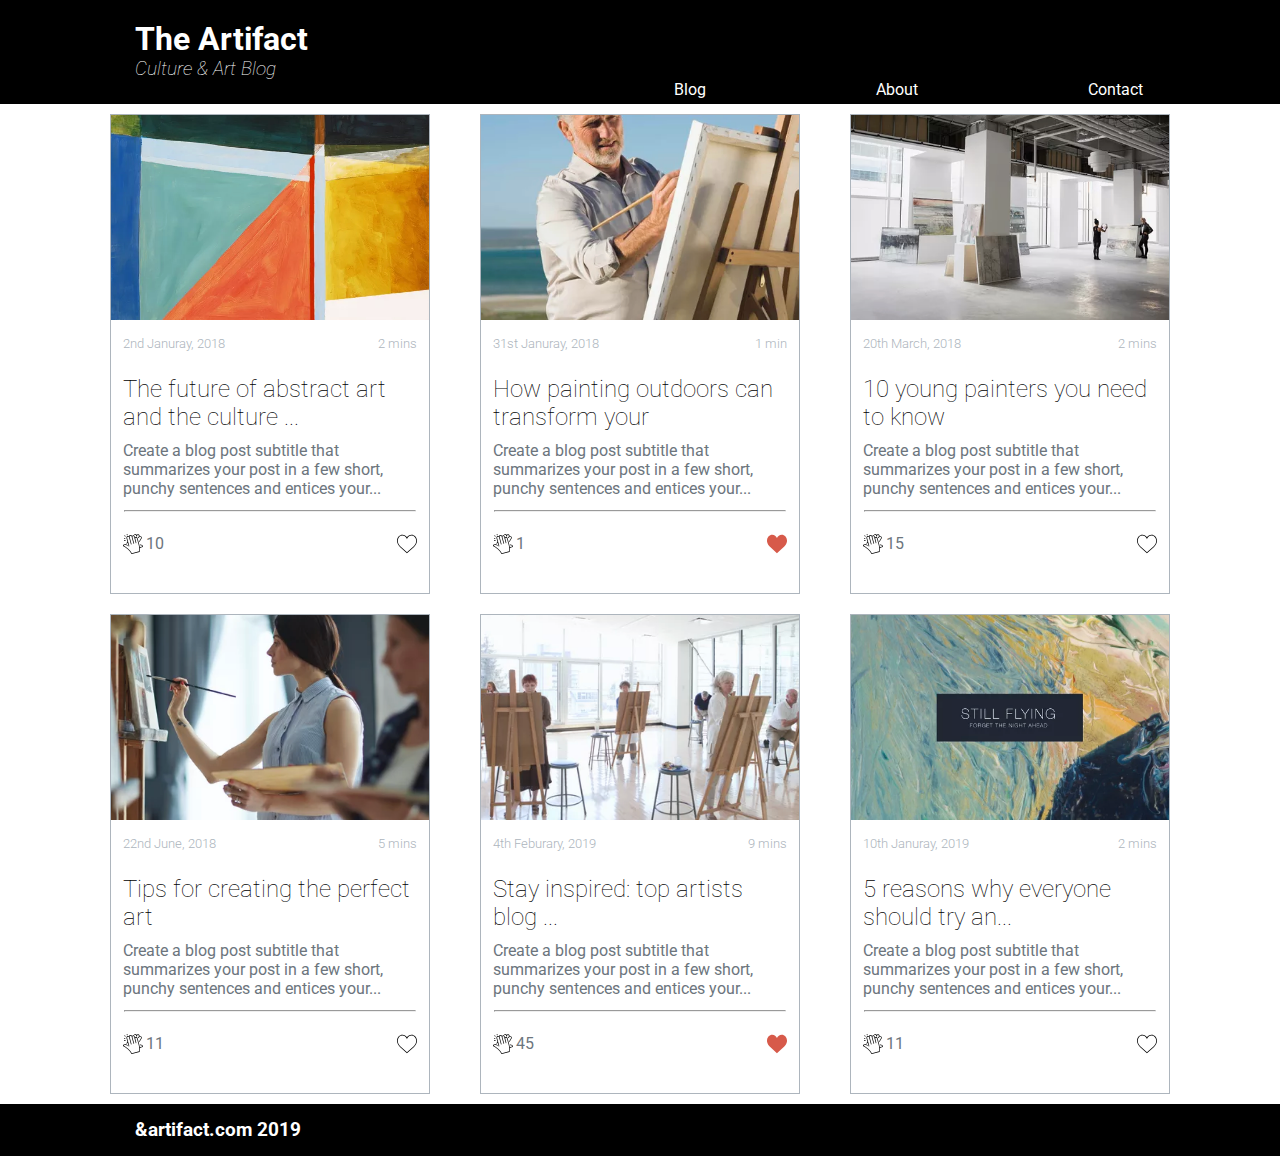
<file: public/index.html>
<!DOCTYPE html>
<html lang="en">
<head>
    <meta charset="UTF-8">
    <meta http-equiv="X-UA-Compatible" content="IE=edge">
    <meta name="viewport" content="width=device-width, initial-scale=1.0">
    <link rel="stylesheet" href="style.css">
    <title>Web App</title>
</head>
<body>
    <div class="app__section">
        <div>
            <header>
                <div class="logo__header">
                    <h1>The Artifact</h1>
                    <h3>Culture & Art Blog</h3>
                </div>
                <nav>
                    <ul>
                        <li>Blog</li>
                        <li>About</li>
                        <li>Contact</li>
                    </ul>
                </nav>
            </header>
            <section>
                <div class="app__blocks">
                </div>
            </section>
        </div>

        <footer>
            <h3>&amp;artifact.com 2019</h3>
        </footer>
    </div>

    <script src="../scripts/app.js">
    </script>
</body>
</html>
</file>
<file: public/style.css>
@import url('https://fonts.googleapis.com/css2?family=Poppins:wght@200&family=Roboto&display=swap');

*{
    margin: 0;
    padding: 0;
    box-sizing: border-box;
    font-family: 'Roboto', sans-serif;
}

header{
    background-color: black;
    color: white;
}

header > div {
    padding-top: 20px;
    padding-left: 135px;
}
nav > ul{
    display: flex;
    justify-content: flex-end;
    padding-right: 137px;
}

nav > ul > li{
    padding-left: 170px;
    padding-bottom: 5px;
    list-style-type:none;
}

.app__section{
    min-height: 100vh;
    display: flex;
    flex-direction: column;
    justify-content: space-between;
}

footer{
    background-color: black;
    color: white;
    padding:15px;
    padding-left: 135px;   
}

.app__blocks{
    display: flex;
    justify-content: space-around;
    flex-wrap: wrap;
    margin-left: 85px;
    margin-right: 85px;
}

.app__blocks > div {
    width: 320px;
    height: 480px;
    margin: 10px;
    border: 1px solid #adb5bd;
}

.image__block{
    height: 50%;
    width:100%;
}

img{
    width: 100%;
    height: 16vw;
    object-fit: cover;
}

.block__timestamp{
    display: flex;
    justify-content: space-between;
    padding: 12px;
    font-size:small;
    font-weight: 300;
    color:#adb5bd
}

.block__description{
    padding: 12px;
}

.block__description h2{
    margin-bottom: 10px;
    font-weight: 100;
}

.block__description p{
    color:#6c757d
}
.block__icons{
    margin-top: 10px;
    display: flex;
    justify-content: space-between;
    padding: 12px;
}

.block__icons img{
    width: 20px;
    height: 20px;
}

.block__clap{
    display: flex;
}

.block__clap p{
    margin-left: 3px;
    color:#6c757d
}

hr{
    margin: auto;
    width: 92% !important;
}

.logo__header h3{
    font-style: italic;
    font-weight: 100;
}

@media screen and (min-width: 320px) and (max-width: 760px)
{

    .app__blocks > div {
        flex: 100%;
        margin: 10px;
        max-width:600px;
        max-height: 800px;
        border: 1px solid #adb5bd;
    }

    img{
        width: 100%;
        height:50vw;
        object-fit: cover;
    }
}
</file>
